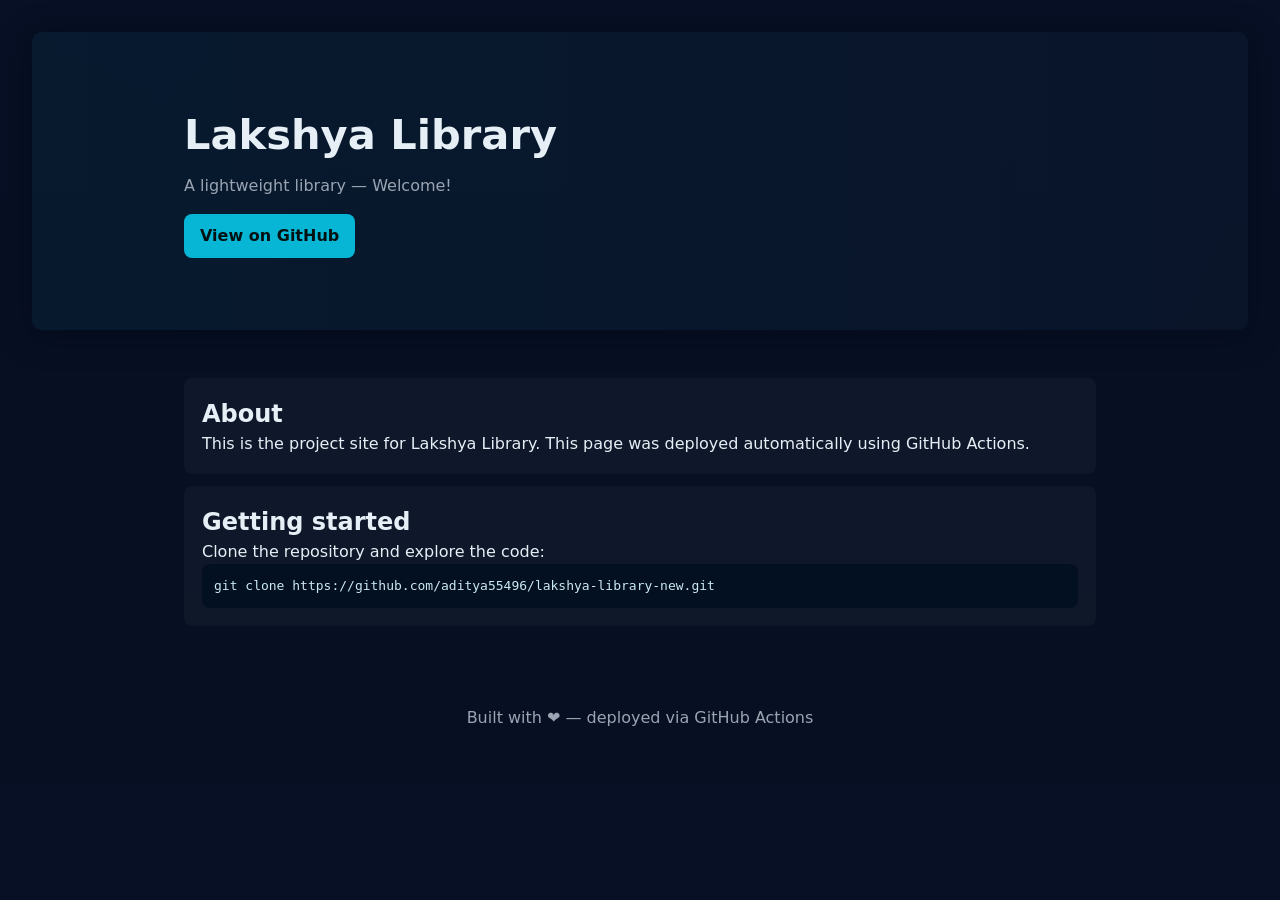
<file: docs/index.html>
<!doctype html>
<html lang="en">
<head>
  <meta charset="utf-8" />
  <meta name="viewport" content="width=device-width,initial-scale=1" />
  <title>Lakshya Library</title>
  <link rel="stylesheet" href="/docs/styles.css" />
</head>
<body>
  <header class="hero">
    <div class="container">
      <h1>Lakshya Library</h1>
      <p class="subtitle">A lightweight library — Welcome!</p>
      <p><a class="btn" href="https://github.com/aditya55496/lakshya-library-new">View on GitHub</a></p>
    </div>
  </header>
  <main class="content container">
    <section>
      <h2>About</h2>
      <p>This is the project site for Lakshya Library. This page was deployed automatically using GitHub Actions.</p>
    </section>
    <section>
      <h2>Getting started</h2>
      <p>Clone the repository and explore the code:</p>
      <pre>git clone https://github.com/aditya55496/lakshya-library-new.git</pre>
    </section>
  </main>
  <footer>
    <div class="container">
      <p>Built with ❤️ — deployed via GitHub Actions</p>
    </div>
  </footer>
</body>
</html>
</file>
<file: docs/styles.css>
/* Simple responsive styles for Lakshya Library */
:root{
  --bg:#0f1724; --card:#0b1220; --muted:#9aa4b2; --accent:#06b6d4; --glass:rgba(255,255,255,0.03);
  --maxw:960px; --radius:10px;
}
*{box-sizing:border-box;margin:0;padding:0}
body{font-family:Inter,system-ui,-apple-system,Segoe UI,Roboto,"Helvetica Neue",Arial;line-height:1.5;background:linear-gradient(180deg,#071024 0%,#071022 100%);color:#e6eef6;padding:32px}
.container{max-width:var(--maxw);margin:0 auto;padding:24px}
.hero{background:linear-gradient(90deg,rgba(6,182,212,0.06),rgba(96,165,250,0.03));padding:48px;border-radius:var(--radius);box-shadow:0 6px 30px rgba(2,6,23,0.6);margin-bottom:24px}
h1{font-size:2.1rem;margin-bottom:8px}
.subtitle{color:var(--muted);margin-bottom:16px}
.btn{display:inline-block;padding:10px 16px;border-radius:8px;background:var(--accent);color:#041113;text-decoration:none;font-weight:600}
.content section{background:var(--glass);padding:18px;border-radius:8px;margin-bottom:12px}
footer{margin-top:20px;color:var(--muted);text-align:center}
pre{background:#021022;padding:12px;border-radius:8px;overflow:auto;color:#cde9f0}
@media(min-width:800px){h1{font-size:2.6rem}}
</file>
